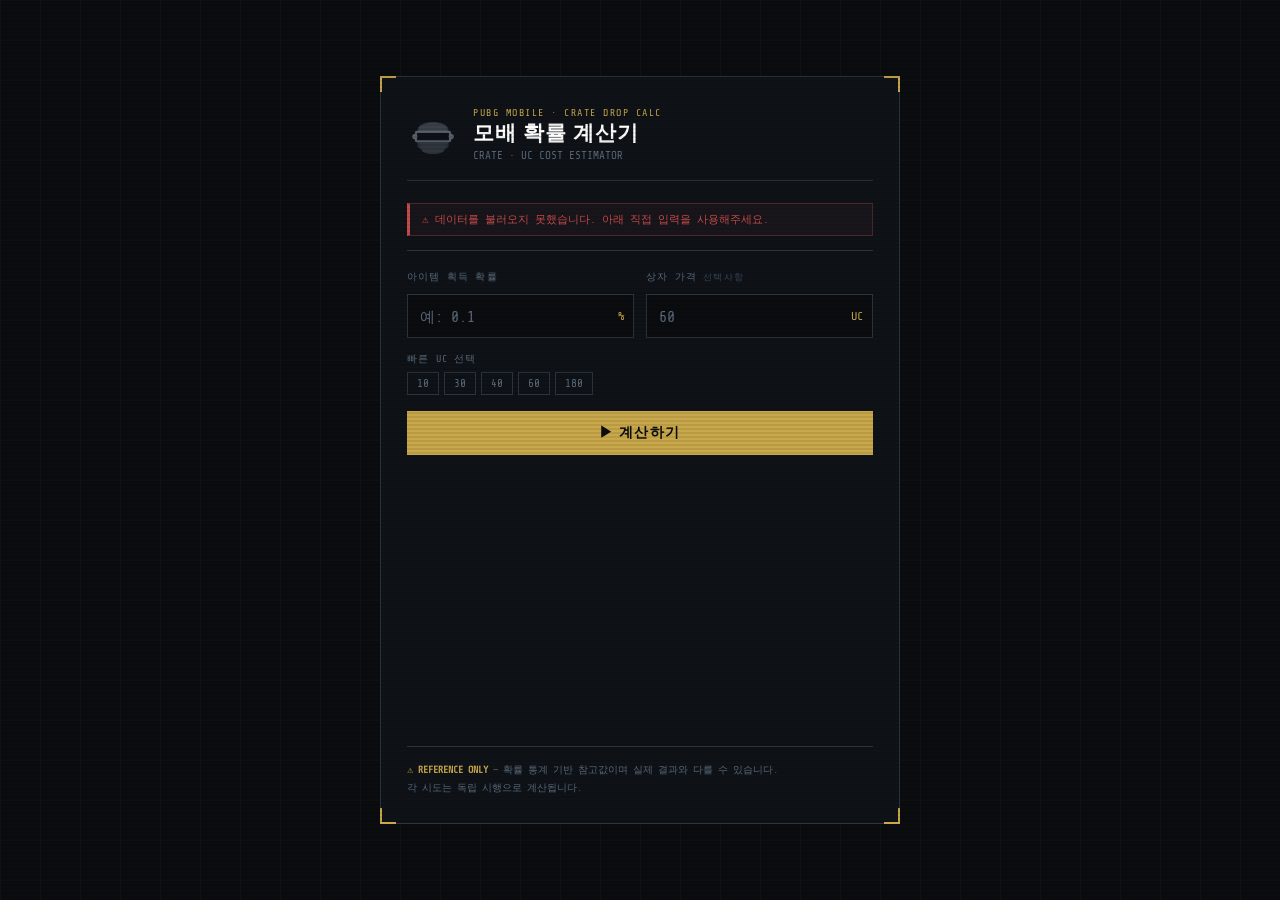
<file: index.html>
<!DOCTYPE html>
<html lang="ko">
<head>
  <meta charset="UTF-8">
  <meta name="viewport" content="width=device-width, initial-scale=1.0">
  <title>모배 확률 계산기</title>
  <!-- Open Graph -->
  <meta property="og:title" content="PUBG INFO - UC 최저가 계산기 & 정보">
  <meta property="og:description" content="iOS / Android UC 최저가 계산기, 확률 계산기, PUBG 최신 정보를 한곳에서 확인하세요!">
  <meta property="og:image" content="https://wsrv.nl/?url=pbs.twimg.com/media/HD0AyoGb0AAxXjQ.jpg:large&w=1200&h=630&fit=cover">
  <meta property="og:image:width" content="1200">
  <meta property="og:image:height" content="630">
  <meta property="og:url" content="https://pubgmk14.github.io/Main-web/">
  <meta property="og:type" content="website">
  <link href="https://fonts.googleapis.com/css2?family=Share+Tech+Mono&family=Rajdhani:wght@400;600;700&display=swap" rel="stylesheet">
  <style>
    :root {
      --bg:      #0a0c0f;
      --panel:   #0f1318;
      --border:  #2a3540;
      --accent:  #c8a84b;
      --accent2: #4b8fc8;
      --text:    #d4dde6;
      --dim:     #5a6a7a;
      --danger:  #c84b4b;
      --green:   #4bc87a;
      --red:     #e05c5c;
      --mono:    'Share Tech Mono', monospace;
      --sans:    'Rajdhani', sans-serif;
    }
    *, *::before, *::after { box-sizing: border-box; margin: 0; padding: 0; }

    body {
      background: var(--bg);
      color: var(--text);
      font-family: var(--sans);
      min-height: 100vh;
      display: flex;
      align-items: center;
      justify-content: center;
      padding: 28px 0;
    }
    body::before {
      content: '';
      position: fixed; inset: 0;
      background-image:
        linear-gradient(rgba(200,168,75,.04) 1px, transparent 1px),
        linear-gradient(90deg, rgba(200,168,75,.04) 1px, transparent 1px);
      background-size: 40px 40px;
      pointer-events: none;
    }
    body::after {
      content: '';
      position: fixed; inset: 0;
      background: repeating-linear-gradient(0deg, transparent, transparent 2px, rgba(0,0,0,.08) 2px, rgba(0,0,0,.08) 4px);
      pointer-events: none;
    }

    .panel {
      position: relative;
      width: min(520px, 96vw);
      background: var(--panel);
      border: 1px solid var(--border);
      padding: 30px 26px 26px;
      animation: fadeIn .5s ease;
    }
    .panel::before, .panel::after,
    .panel .cbl, .panel .cbr {
      content: '';
      position: absolute;
      width: 16px; height: 16px;
      border-color: var(--accent);
      border-style: solid;
    }
    .panel::before { top:-1px;    left:-1px;   border-width: 2px 0 0 2px; }
    .panel::after  { top:-1px;    right:-1px;  border-width: 2px 2px 0 0; }
    .panel .cbl    { bottom:-1px; left:-1px;   border-width: 0 0 2px 2px; }
    .panel .cbr    { bottom:-1px; right:-1px;  border-width: 0 2px 2px 0; }

    /* ── Header ── */
    .header {
      display: flex;
      align-items: center;
      gap: 14px;
      margin-bottom: 22px;
      padding-bottom: 18px;
      border-bottom: 1px solid var(--border);
    }
    .badge { font-family: var(--mono); font-size: 10px; letter-spacing: .15em; color: var(--accent); margin-bottom: 4px; }
    h1 { font-size: 21px; font-weight: 700; letter-spacing: .05em; color: #fff; line-height: 1.1; }
    .sub { font-family: var(--mono); font-size: 11px; color: var(--dim); margin-top: 3px; }

    /* ── Loading ── */
    .loading-bar {
      display: flex;
      align-items: center;
      gap: 10px;
      font-family: var(--mono);
      font-size: 11px;
      color: var(--accent);
      padding: 10px 0 14px;
    }
    .spinner {
      width: 14px; height: 14px;
      border: 2px solid var(--border);
      border-top-color: var(--accent);
      border-radius: 50%;
      animation: spin .7s linear infinite;
      flex-shrink: 0;
    }
    .load-err {
      font-family: var(--mono);
      font-size: 11px;
      color: var(--danger);
      padding: 8px 12px;
      border: 1px solid rgba(200,75,75,.3);
      border-left: 3px solid var(--danger);
      background: rgba(200,75,75,.05);
      margin-bottom: 14px;
      display: none;
    }
    .load-err.show { display: block; }

    /* ── Field label ── */
    .flabel {
      font-family: var(--mono);
      font-size: 10px;
      letter-spacing: .12em;
      color: var(--dim);
      text-transform: uppercase;
      margin-bottom: 7px;
    }

    /* ── Dropdowns ── */
    .select-wrap { position: relative; margin-bottom: 14px; }
    .select-wrap select {
      width: 100%;
      background: var(--bg);
      border: 1px solid var(--border);
      color: var(--text);
      font-family: var(--mono);
      font-size: 12px;
      padding: 11px 36px 11px 12px;
      outline: none;
      appearance: none;
      -webkit-appearance: none;
      cursor: pointer;
      transition: border-color .2s;
    }
    .select-wrap select:focus { border-color: var(--accent); }
    .select-wrap select:disabled { opacity: .35; cursor: not-allowed; }
    .select-arrow {
      position: absolute;
      right: 12px; top: 50%;
      transform: translateY(-50%);
      color: var(--accent);
      pointer-events: none;
      font-size: 10px;
    }
    .select-wrap select option { background: #141a22; }

    /* item option grade color dots */
    .grade-dot {
      display: inline-block;
      width: 7px; height: 7px;
      border-radius: 50%;
      margin-right: 4px;
    }

    /* ── Selected prob display ── */
    .prob-display {
      background: var(--bg);
      border: 1px solid var(--border);
      border-left: 3px solid var(--accent);
      padding: 10px 14px;
      margin-bottom: 14px;
      display: none;
      align-items: center;
      justify-content: space-between;
      gap: 8px;
    }
    .prob-display.show { display: flex; }
    .prob-left { flex: 1; min-width: 0; }
    .prob-label { font-family: var(--mono); font-size: 9px; color: var(--dim); letter-spacing: .1em; margin-bottom: 2px; }
    .prob-item  { font-family: var(--mono); font-size: 11px; color: var(--text); white-space: nowrap; overflow: hidden; text-overflow: ellipsis; }
    .prob-grade-badge {
      font-family: var(--mono);
      font-size: 10px;
      padding: 2px 7px;
      border-radius: 2px;
      flex-shrink: 0;
    }
    .prob-val-big { font-family: var(--mono); font-size: 22px; color: var(--accent); flex-shrink: 0; }

    /* ── Manual toggle ── */
    .manual-toggle {
      font-family: var(--mono);
      font-size: 10px;
      color: var(--dim);
      text-align: right;
      margin-bottom: 12px;
      cursor: pointer;
      text-decoration: underline;
      text-underline-offset: 2px;
      letter-spacing: .05em;
      user-select: none;
    }
    .manual-toggle:hover { color: var(--accent); }

    .manual-section { display: none; }
    .manual-section.show { display: block; }

    /* ── Text input ── */
    .input-wrap { position: relative; margin-bottom: 14px; }
    .input-wrap input {
      width: 100%;
      background: var(--bg);
      border: 1px solid var(--border);
      color: var(--text);
      font-family: var(--mono);
      font-size: 19px;
      padding: 10px 42px 10px 12px;
      outline: none;
      transition: border-color .2s;
      appearance: textfield;
      -moz-appearance: textfield;
    }
    .input-wrap input::-webkit-inner-spin-button,
    .input-wrap input::-webkit-outer-spin-button { -webkit-appearance: none; }
    .input-wrap input:focus { border-color: var(--accent); }
    .input-wrap input::placeholder { color: var(--dim); font-size: 15px; }
    .ulabel {
      position: absolute;
      right: 10px; top: 50%;
      transform: translateY(-50%);
      font-family: var(--mono);
      font-size: 12px;
      color: var(--accent);
      pointer-events: none;
    }

    /* ── Sep ── */
    .sep { border: none; border-top: 1px solid var(--border); margin: 4px 0 16px; }

    /* ── Chips ── */
    .chip-row { display: flex; flex-wrap: wrap; gap: 5px; margin-bottom: 16px; }
    .chip {
      font-family: var(--mono);
      font-size: 11px;
      padding: 4px 9px;
      border: 1px solid var(--border);
      background: transparent;
      color: var(--dim);
      cursor: pointer;
      transition: all .15s;
    }
    .chip:hover  { border-color: var(--accent); color: var(--accent); }
    .chip.active { border-color: var(--accent); background: rgba(200,168,75,.12); color: var(--accent); }

    /* ── Calc btn ── */
    .calc-btn {
      width: 100%;
      background: var(--accent);
      color: #0a0c0f;
      border: none;
      font-family: var(--sans);
      font-weight: 700;
      font-size: 14px;
      letter-spacing: .1em;
      text-transform: uppercase;
      padding: 13px;
      cursor: pointer;
      transition: background .15s, transform .1s;
      margin-bottom: 14px;
    }
    .calc-btn:hover  { background: #d9bc6e; }
    .calc-btn:active { transform: scale(.98); }
    .calc-btn:disabled { opacity: .35; cursor: not-allowed; transform: none; }

    /* ── Error ── */
    .error-msg { font-family: var(--mono); font-size: 11px; color: var(--danger); margin-bottom: 10px; display: none; }
    .error-msg.show { display: block; }

    /* ── Results ── */
    .results {
      opacity: 0;
      transform: translateY(6px);
      transition: opacity .3s, transform .3s;
    }
    .results.visible { opacity: 1; transform: none; }

    .res-header {
      display: grid;
      grid-template-columns: 70px 1fr 1fr;
      margin-bottom: 4px;
      padding: 0 2px;
    }
    .res-header span {
      font-family: var(--mono);
      font-size: 9px;
      letter-spacing: .12em;
      color: var(--dim);
      text-transform: uppercase;
    }
    .res-header span:nth-child(2),
    .res-header span:nth-child(3) { text-align: center; }

    .res-row {
      display: grid;
      grid-template-columns: 70px 1fr 1fr;
      border: 1px solid var(--border);
      border-left: 3px solid var(--accent2);
      background: var(--bg);
      margin-bottom: 6px;
      overflow: hidden;
    }
    .res-row.c-gold  { border-left-color: var(--accent); }
    .res-row.c-green { border-left-color: var(--green);  }
    .res-row.c-red   { border-left-color: var(--red);    }

    .res-label {
      padding: 10px 8px;
      border-right: 1px solid var(--border);
      display: flex;
      flex-direction: column;
      justify-content: center;
    }
    .res-label .pct  { font-family: var(--mono); font-size: 15px; color: #fff; font-weight: 700; line-height: 1; }
    .res-label .ptag { font-family: var(--mono); font-size: 9px; color: var(--dim); margin-top: 2px; }

    .res-cell {
      padding: 10px 10px;
      display: flex;
      flex-direction: column;
      justify-content: center;
      align-items: center;
      border-right: 1px solid var(--border);
    }
    .res-cell:last-child { border-right: none; }

    .cell-val {
      font-family: var(--mono);
      font-size: 17px;
      color: #fff;
      white-space: nowrap;
      overflow: hidden;
      text-overflow: ellipsis;
      max-width: 100%;
    }
    .cell-val .unit  { font-size: 11px; color: var(--dim); margin-left: 2px; }
    .cell-val .ucsym { font-size: 11px; color: var(--accent); margin-right: 2px; }
    .cell-sub { font-family: var(--mono); font-size: 9px; color: var(--dim); margin-top: 2px; }

    /* ── 100% note ── */
    .inf-note {
      font-family: var(--mono);
      font-size: 10px;
      color: var(--dim);
      background: rgba(224,92,92,.05);
      border: 1px solid rgba(224,92,92,.18);
      border-left: 3px solid var(--red);
      padding: 8px 12px;
      line-height: 1.8;
      margin-bottom: 6px;
      display: none;
    }
    .inf-note.show { display: block; }
    .inf-note b { color: #e8a0a0; }

    /* ── Freshness ── */
    .freshness {
      font-family: var(--mono);
      font-size: 9px;
      color: var(--dim);
      margin-bottom: 14px;
      display: none;
    }
    .freshness.show { display: flex; align-items: center; gap: 6px; }
    .freshness .dot { color: var(--green); }
    .freshness .cnt { color: var(--accent); }

    /* ── Notice ── */
    .notice {
      font-family: var(--mono);
      font-size: 10px;
      color: var(--dim);
      margin-top: 18px;
      padding-top: 14px;
      border-top: 1px solid var(--border);
      line-height: 1.8;
    }
    .notice b { color: var(--accent); }

    @media (max-width: 380px) {
      .res-row    { grid-template-columns: 58px 1fr 1fr; }
      .res-header { grid-template-columns: 58px 1fr 1fr; }
      .res-cell   { padding: 8px 6px; }
      .res-label  { padding: 8px 5px; }
      .res-label .pct { font-size: 13px; }
      .cell-val   { font-size: 14px; }
    }

    @keyframes fadeIn { from { opacity:0; transform:translateY(12px); } to { opacity:1; transform:none; } }
    @keyframes spin   { to { transform: rotate(360deg); } }
    @keyframes rowpulse {
      0%   { box-shadow: 0 0 0 0 rgba(200,168,75,.3); }
      70%  { box-shadow: 0 0 0 6px rgba(200,168,75,0); }
      100% { box-shadow: 0 0 0 0 rgba(200,168,75,0); }
    }
    .grade-chip {
      font-family: var(--mono);
      font-size: 11px;
      padding: 5px 10px;
      border: 1px solid var(--border);
      cursor: pointer;
      transition: all .15s;
      display: flex;
      align-items: center;
      gap: 5px;
    }
    .grade-chip:hover { filter: brightness(1.2); }
    .grade-chip.active { outline: 2px solid var(--accent); outline-offset: 1px; }
    .grade-chip .gname { font-weight: 700; }
    .grade-chip .gpct  { opacity: .8; }

    .res-row.pulse { animation: rowpulse .4s ease; }
  </style>
</head>
<body>
<div class="panel">
  <div class="cbl"></div><div class="cbr"></div>

  <!-- Header -->
       <div class="header">
    <svg xmlns="http://www.w3.org/2000/svg" viewBox="0 0 100 100" width="52" height="52" style="flex-shrink:0;">
      <path d="M 20 40 C 20 20, 80 20, 80 40 L 80 70 C 80 85, 20 85, 20 70 Z" fill="#2a2e33"/>
      <path d="M 22 40 C 22 22, 78 22, 78 40 L 78 50 C 78 50, 50 60, 22 50 Z" fill="#3b424a"/>
      <rect x="15" y="42" width="70" height="22" rx="4" fill="#586069"/>
      <rect x="19" y="46" width="62" height="14" rx="2" fill="#0d1117"/>
      <path d="M 22 64 L 78 64 L 70 82 C 60 88, 40 88, 30 82 Z" fill="#30363d"/>
      <circle cx="85" cy="53" r="5" fill="#586069"/>
      <circle cx="15" cy="53" r="5" fill="#586069"/>
    </svg>
    <div>
      
      <div class="badge">PUBG MOBILE · CRATE DROP CALC</div>
      <h1>모배 확률 계산기</h1>
      <div class="sub">CRATE · UC COST ESTIMATOR</div>
    </div>
  </div>

  <!-- Loading -->
  <div class="loading-bar" id="loading">
    <div class="spinner"></div>
    <span>확률 데이터 불러오는 중...</span>
  </div>
  <div class="load-err" id="load-err">
    ⚠ 데이터를 불러오지 못했습니다. 아래 직접 입력을 사용해주세요.
  </div>

  <!-- Dropdown section -->
  <div id="dropdown-section" style="display:none">

    <div class="freshness" id="freshness">
      <span class="dot">●</span>
      <span>PUBGM 확률표 연동 —</span>
      <span class="cnt" id="crate-count"></span>
      <span>개 상자 로드됨</span>
    </div>

    <div class="flabel">상자 선택</div>
    <div class="select-wrap">
      <select id="crate-select" onchange="onCrateChange()">
        <option value="">— 상자를 선택하세요 —</option>
      </select>
      <span class="select-arrow">▼</span>
    </div>

    <div class="flabel">아이템 선택</div>
    <div class="select-wrap">
      <select id="item-select" onchange="onItemChange()" disabled>
        <option value="">— 상자를 먼저 선택하세요 —</option>
      </select>
      <span class="select-arrow">▼</span>
    </div>

    <!-- 선택 확률 표시 -->
    <div class="prob-display" id="prob-display">
      <div class="prob-left">
        <div class="prob-label">ITEM DROP RATE</div>
        <div class="prob-item" id="prob-item-name"></div>
      </div>
      <div class="prob-grade-badge" id="prob-grade-badge"></div>
      <div class="prob-val-big" id="prob-val-display">—%</div>
    </div>

    <!-- 등급별 합산 확률 칩 -->
    <div id="grade-summary" style="display:none;margin-bottom:12px">
      <div class="flabel" style="margin-bottom:6px">등급별 합산 확률 — 클릭하면 해당 확률로 계산</div>
      <div id="grade-chips" style="display:flex;flex-wrap:wrap;gap:5px"></div>
    </div>

    <div class="manual-toggle" onclick="toggleManual()">✏ 직접 입력하기</div>
  </div>

  <!-- Manual input -->
  <div class="manual-section" id="manual-section">
    <div class="manual-toggle" id="back-btn" onclick="toggleManual()" style="display:none">◂ 상자 선택으로 돌아가기</div>
  </div>

  <div class="sep"></div>

  <!-- 확률 + UC 나란히 -->
  <div style="display:grid; grid-template-columns:1fr 1fr; gap:12px; margin-bottom:14px;">
    <div>
      <div class="flabel" style="display:flex;align-items:center;height:20px;margin-bottom:7px">
        <span>아이템 획득 확률</span>
      </div>
      <div class="input-wrap" style="margin-bottom:0">
        <input type="number" id="probability" placeholder="예: 0.1" min="0.0001" max="100" step="any"
               onkeydown="if(event.key==='Enter') calculate()">
        <span class="ulabel">%</span>
      </div>
    </div>
    <div>
      <div class="flabel" style="display:flex;align-items:center;height:20px;margin-bottom:7px">
        <span>상자 가격 <span style="color:#3a4a5a;font-size:9px">선택사항</span></span>
      </div>
      <div class="input-wrap" style="margin-bottom:0">
        <input type="number" id="uc-price" placeholder="60" min="1" step="1"
               onkeydown="if(event.key==='Enter') calculate()"
               oninput="syncChips()">
        <span class="ulabel">UC</span>
      </div>
    </div>
  </div>
  <div class="flabel" style="margin-bottom:6px">빠른 UC 선택</div>
  <div class="chip-row" id="chip-row"></div>

  <button type="button" class="calc-btn" id="calc-btn" onclick="calculate()" disabled>▶ 계산하기</button>
  <div class="error-msg" id="error">⚠ 올바른 확률을 입력하세요 (0 초과 ~ 100 이하)</div>

  <!-- Results -->
  <div class="results" id="results">
    <div class="res-header">
      <span>구간</span>
      <span>📦 시도 횟수</span>
      <span>💸 UC 소비</span>
    </div>
    <div class="res-row c-gold" id="row-avg">
      <div class="res-label"><div class="pct">평균</div><div class="ptag">EXPECTED</div></div>
      <div class="res-cell"><div class="cell-val" id="val-avg">—<span class="unit">회</span></div><div class="cell-sub">기댓값</div></div>
      <div class="res-cell" id="uc-avg"><div class="cell-val" style="color:var(--dim);font-size:13px">—</div><div class="cell-sub">가격 미입력</div></div>
    </div>
    <div class="res-row" id="row-50">
      <div class="res-label"><div class="pct">50%</div><div class="ptag">MEDIAN</div></div>
      <div class="res-cell"><div class="cell-val" id="val-50">—<span class="unit">회</span></div><div class="cell-sub">2번 중 1번</div></div>
      <div class="res-cell" id="uc-50"><div class="cell-val" style="color:var(--dim);font-size:13px">—</div><div class="cell-sub">가격 미입력</div></div>
    </div>
    <div class="res-row c-green" id="row-90">
      <div class="res-label"><div class="pct">90%</div><div class="ptag">HIGH</div></div>
      <div class="res-cell"><div class="cell-val" id="val-90">—<span class="unit">회</span></div><div class="cell-sub">10번 중 9번</div></div>
      <div class="res-cell" id="uc-90"><div class="cell-val" style="color:var(--dim);font-size:13px">—</div><div class="cell-sub">가격 미입력</div></div>
    </div>
    <div class="res-row c-red" id="row-99">
      <div class="res-label"><div class="pct">99%</div><div class="ptag">≈100%</div></div>
      <div class="res-cell"><div class="cell-val" id="val-99">—<span class="unit">회</span></div><div class="cell-sub">100번 중 99번</div></div>
      <div class="res-cell" id="uc-99"><div class="cell-val" style="color:var(--dim);font-size:13px">—</div><div class="cell-sub">가격 미입력</div></div>
    </div>
    <div class="inf-note" id="inf-note">
      <b>💡 100%는 왜 없나요?</b><br>
      확률 게임에서 "반드시 나온다"는 보장은 없어요.<br>
      99% 행은 <b>저 횟수만큼 열면 100번 중 99번은 이미 나왔을 기준</b>이에요.<br>
      현실적인 목표치로 참고하세요!
    </div>
  </div>

  <div class="notice">
    <b>⚠ REFERENCE ONLY</b> — 확률 통계 기반 참고값이며 실제 결과와 다를 수 있습니다.<br>
    각 시도는 독립 시행으로 계산됩니다.
  </div>
</div>

<script>
  const SHEET_ID = '1K2Q4loa65fnmIWM70UW4BA_bs894VUIBClE6gqUHOMU';
  // gviz CSV는 인증 없이 공개 시트 전체를 가져옴
  const CSV_URL  = `https://docs.google.com/spreadsheets/d/${SHEET_ID}/gviz/tq?tqx=out:csv&sheet=확률표`;
  const PRESETS = [10, 30, 40, 60, 180];

  // 등급별 색상 매핑
  const GRADE_COLORS = {
    '레드':   { bg: 'rgba(220,60,60,.15)',  text: '#e07070', border: 'rgba(220,60,60,.4)'  },
    '핑크':   { bg: 'rgba(220,100,180,.15)',text: '#e090d0', border: 'rgba(220,100,180,.4)'},
    '퍼플':   { bg: 'rgba(150,80,220,.15)', text: '#b090e0', border: 'rgba(150,80,220,.4)' },
    '블루':   { bg: 'rgba(60,120,220,.15)', text: '#70a0e0', border: 'rgba(60,120,220,.4)' },
    '그린':   { bg: 'rgba(60,180,100,.15)', text: '#70c080', border: 'rgba(60,180,100,.4)' },
  };

  let sheetData    = {};
  let isManual     = false;
  let selectedProb = null;
  function renderChips() {
    const row = document.getElementById('chip-row');
    row.innerHTML = '';
    for (const val of PRESETS) {
      const btn = document.createElement('button');
      btn.type = 'button';
      btn.className = 'chip';
      btn.textContent = val;
      btn.onclick = () => setUC(val);
      row.appendChild(btn);
    }
  }
  let dataLoaded   = false;

  /* ══ CSV 로드 ══ */
  async function loadSheet() {
    try {
      const res = await fetch(CSV_URL);
      if (!res.ok) throw new Error('fetch failed');
      const text = await res.text();
      parseSheet(text);
      document.getElementById('loading').style.display = 'none';
      document.getElementById('dropdown-section').style.display = 'block';
      document.getElementById('freshness').classList.add('show');
      document.getElementById('crate-count').textContent = Object.keys(sheetData).length;
      dataLoaded = true;
    } catch (e) {
      document.getElementById('loading').style.display = 'none';
      document.getElementById('load-err').classList.add('show');
      showManual(true);
    }
  }

  /* ══ CSV 파싱 ══
     로직: A열에서 '아이템 명(KR)' 찾기 → 위 행 = 상자명
     확률 컬럼은 헤더에서 '확률' 첫 번째 컬럼 사용
     확률 데이터 없는 상자는 드롭다운 제외
  ══ */
  function parseSheet(text) {
    const rows = csvToRows(text);
    sheetData  = {};
    const crateOrder = [];

    // 아이템 명(KR) 헤더 행 인덱스 전부 수집
    const sections = [];
    for (let i = 0; i < rows.length; i++) {
      const c0 = (rows[i][0] || '').toString().trim();
      if (c0 === '아이템 명(KR)' || c0 === '아이템명(KR)' || c0.includes('아이템 명(KR)')) {
        // 상자명: 바로 위 행 (비어있으면 더 위로)
        let nameRow = i - 1;
        while (nameRow >= 0 && !(rows[nameRow][0] || '').toString().trim()) nameRow--;
        const rawName = nameRow >= 0 ? (rows[nameRow][0] || '').toString() : '';
        // 정제: 특수문자, 끝 시간 제거
        const crateName = rawName
          .replace(/[■▣□◆◇●◎▷\[\]]/g, '')
          .replace(/\s*\d{1,2}:\d{2}~?\s*$/, '')
          .replace(/~\s*$/, '')
          .replace(/\s+/g, ' ')
          .trim();
        if (crateName) sections.push({ crateName, headerRow: i, nameRow });
      }
    }

    // 각 섹션 데이터 파싱
    for (let s = 0; s < sections.length; s++) {
      const { crateName, headerRow, nameRow } = sections[s];
      const endRow = s + 1 < sections.length ? sections[s + 1].headerRow - 2 : rows.length;

      // 헤더 컬럼에서 등급/확률 인덱스 찾기
      const hdr = rows[headerRow].map(c => (c || '').toString().trim());
      const gradeIdx = hdr.findIndex(h => h.includes('등급'));
      const probIdx  = hdr.findIndex(h => h === '확률' || h.startsWith('확률'));

      const items = [];
      for (let r = headerRow + 1; r < endRow; r++) {
        const row = rows[r];
        const c0  = (row[0] || '').toString().trim();
        if (!c0) continue;
        if (c0 === '총합' || c0.startsWith('*') || /^\d+\./.test(c0)) continue;

        const itemKR = c0;
        const grade  = gradeIdx !== -1 ? (row[gradeIdx] || '').toString().trim() : '';

        // 확률 파싱: probIdx 우선, 없으면 전체 스캔
        let probNum = probIdx !== -1
          ? parseFloat((row[probIdx] || '').toString().replace('%', ''))
          : NaN;

        if (isNaN(probNum) || probNum <= 0) {
          for (let ci = 2; ci < row.length; ci++) {
            const n = parseFloat((row[ci] || '').toString().replace('%', ''));
            if (!isNaN(n) && n > 0 && n < 100) { probNum = n; break; }
          }
        }

        if (isNaN(probNum) || probNum <= 0 || probNum >= 100) continue;
        items.push({ item: itemKR, grade, prob: probNum });
      }

      if (items.length === 0) continue; // 확률 데이터 없으면 제외

      // 같은 이름 상자면 B열 날짜 붙이기
      let key = crateName;
      if (sheetData[key]) {
        const bCell = (rows[nameRow] ? (rows[nameRow][1] || rows[nameRow][2] || '') : '').toString();
        const dateM = bCell.match(/\d{4}-\d{2}-\d{2}/) || bCell.match(/\d{2,4}[.\-]\d{1,2}[.\-]\d{1,2}/);
        key = dateM ? `${crateName} (${dateM[0]})` : `${crateName} (${crateOrder.filter(k => k === crateName || k.startsWith(crateName + ' (')).length + 1})`;
      }
      sheetData[key] = items;
      crateOrder.push(key);
    }

    populateCrates(crateOrder.reverse());
  }

  /* ══ CSV → 2D 배열 (따옴표 처리 포함) ══ */
  function csvToRows(text) {
    const rows = [];
    const lines = text.split('\n');
    for (const line of lines) {
      const cols = [];
      let cur = '', inQ = false;
      for (let i = 0; i < line.length; i++) {
        const ch = line[i];
        if (ch === '"') { inQ = !inQ; continue; }
        if (ch === ',' && !inQ) { cols.push(cur.trim()); cur = ''; continue; }
        cur += ch;
      }
      cols.push(cur.trim());
      rows.push(cols);
    }
    return rows;
  }

  /* ══ 드롭다운 구성 ══ */
  function populateCrates(orderedKeys) {
    const sel = document.getElementById('crate-select');
    sel.innerHTML = '<option value="">— 상자를 선택하세요 —</option>';
    for (const crate of orderedKeys) {
      if (!sheetData[crate] || sheetData[crate].length === 0) continue;
      const opt = document.createElement('option');
      opt.value = crate;
      opt.textContent = crate;
      sel.appendChild(opt);
    }
  }

  function onCrateChange() {
    const crate   = document.getElementById('crate-select').value;
    const itemSel = document.getElementById('item-select');
    itemSel.innerHTML = '<option value="">— 아이템을 선택하세요 —</option>';
    selectedProb = null;
    hideProbDisplay();
    document.getElementById('calc-btn').disabled = true;

    if (!crate) { itemSel.disabled = true; return; }

    const items = sheetData[crate] || [];
    // 등급 순 정렬: 레드 > 핑크 > 퍼플 > 블루 > 그린 > 기타
    const gradeOrder = ['레드', '핑크', '퍼플', '블루', '그린'];
    const sorted = [...items].sort((a, b) => {
      const ai = gradeOrder.indexOf(a.grade);
      const bi = gradeOrder.indexOf(b.grade);
      if (ai === bi) return a.prob - b.prob; // 같은 등급이면 확률 낮은 순
      return (ai === -1 ? 99 : ai) - (bi === -1 ? 99 : bi);
    });

    for (const { item, grade, prob } of sorted) {
      const opt = document.createElement('option');
      opt.value = JSON.stringify({ prob, grade, item });
      const gradeTag = grade ? `[${grade}] ` : '';
      opt.textContent = `${gradeTag}${item}  (${prob}%)`;
      itemSel.appendChild(opt);
    }
    itemSel.disabled = false;

    // 등급별 합산 확률 칩 렌더링
    const gradeSum = {};
    for (const { grade, prob } of items) {
      if (!grade) continue;
      gradeSum[grade] = (gradeSum[grade] || 0) + prob;
    }
    const gradeSummaryEl = document.getElementById('grade-summary');
    const gradeChipsEl   = document.getElementById('grade-chips');
    gradeChipsEl.innerHTML = '';

    const gradeStyle = {
      '레드':  { bg:'rgba(220,60,60,.15)',   text:'#e07070', border:'rgba(220,60,60,.5)'   },
      '핑크':  { bg:'rgba(220,100,180,.15)', text:'#e090d0', border:'rgba(220,100,180,.5)' },
      '퍼플':  { bg:'rgba(150,80,220,.15)',  text:'#b090e0', border:'rgba(150,80,220,.5)'  },
      '블루':  { bg:'rgba(60,120,220,.15)',  text:'#70a0e0', border:'rgba(60,120,220,.5)'  },
      '그린':  { bg:'rgba(60,180,100,.15)',  text:'#70c080', border:'rgba(60,180,100,.5)'  },
    };
    const sortedGrades = Object.keys(gradeSum).sort((a,b) =>
      (gradeOrder.indexOf(a) === -1 ? 99 : gradeOrder.indexOf(a)) -
      (gradeOrder.indexOf(b) === -1 ? 99 : gradeOrder.indexOf(b))
    );

    for (const grade of sortedGrades) {
      const total = Math.round(gradeSum[grade] * 10000) / 10000;
      const gs = gradeStyle[grade] || { bg:'rgba(100,100,100,.15)', text:'#aaa', border:'rgba(100,100,100,.4)' };
      const chip = document.createElement('button');
      chip.type = 'button';
      chip.className = 'grade-chip';
      chip.style.cssText = `background:${gs.bg};color:${gs.text};border-color:${gs.border}`;
      chip.innerHTML = `<span class="gname">${grade}</span><span class="gpct">${total}%</span>`;
      chip.onclick = () => {
        document.querySelectorAll('.grade-chip').forEach(c => c.classList.remove('active'));
        chip.classList.add('active');
        // 아이템 선택 해제
        document.getElementById('item-select').value = '';
        hideProbDisplay();
        selectedProb = total;
        document.getElementById('calc-btn').disabled = false;
        calculate();
      };
      gradeChipsEl.appendChild(chip);
    }

    gradeSummaryEl.style.display = sortedGrades.length ? '' : 'none';
  }

  function onItemChange() {
    const sel = document.getElementById('item-select');
    if (!sel.value) {
      hideProbDisplay();
      selectedProb = null;
      document.getElementById('calc-btn').disabled = true;
      return;
    }
    const { prob, grade, item } = JSON.parse(sel.value);
    selectedProb = prob;
    document.querySelectorAll('.grade-chip').forEach(c => c.classList.remove('active'));

    // 확률 표시
    document.getElementById('prob-val-display').textContent = `${prob}%`;
    document.getElementById('prob-item-name').textContent   = item;

    // 등급 뱃지 색상
    const badge = document.getElementById('prob-grade-badge');
    const gc = GRADE_COLORS[grade];
    if (gc) {
      badge.textContent = grade;
      badge.style.cssText = `background:${gc.bg};color:${gc.text};border:1px solid ${gc.border}`;
    } else {
      badge.textContent = grade || '';
      badge.style.cssText = '';
    }

    document.getElementById('prob-display').classList.add('show');
    document.getElementById('calc-btn').disabled = false;
  }

  function hideProbDisplay() {
    document.getElementById('prob-display').classList.remove('show');
  }

  /* ══ 직접 입력 토글 ══ */
  function toggleManual() {
    isManual = !isManual;
    showManual(isManual);
  }
  function showManual(on) {
    isManual = on;
    document.getElementById('manual-section').classList.toggle('show', on);
    const backBtn = document.getElementById('back-btn');
    if (on) {
      document.getElementById('calc-btn').disabled = false;
      if (dataLoaded) backBtn.style.display = 'block';
    } else {
      backBtn.style.display = 'none';
      document.getElementById('calc-btn').disabled = (selectedProb === null);
    }
  }

  /* ══ UC ══ */
  function setUC(val) {
    document.getElementById('uc-price').value = val;
    syncChips();
    if (document.getElementById('results').classList.contains('visible')) calculate();
  }
  function syncChips() {
    const v = parseInt(document.getElementById('uc-price').value);
    document.querySelectorAll('#chip-row .chip').forEach(c => {
      c.classList.toggle('active', parseInt(c.textContent) === v);
    });
  }

  /* ══ 계산 ══ */
  function calculate() {
    const error   = document.getElementById('error');
    const results = document.getElementById('results');

    const rawP = isManual
      ? parseFloat(document.getElementById('probability').value)
      : selectedProb;

    const p = rawP / 100;
    if (!rawP || isNaN(p) || p <= 0 || p > 1) {
      error.classList.add('show');
      results.classList.remove('visible');
      return;
    }
    error.classList.remove('show');

    const ucPrice = parseFloat(document.getElementById('uc-price').value);
    const hasUC   = ucPrice > 0 && !isNaN(ucPrice);

    if (p >= 1) {
      ['avg','50','90','99'].forEach(k => setRow(k, 1, ucPrice, hasUC));
    } else {
      setRow('avg', Math.ceil(1 / p),                               ucPrice, hasUC);
      setRow('50',  Math.ceil(Math.log(0.5)  / Math.log(1 - p)),   ucPrice, hasUC);
      setRow('90',  Math.ceil(Math.log(0.10) / Math.log(1 - p)),   ucPrice, hasUC);
      setRow('99',  Math.ceil(Math.log(0.01) / Math.log(1 - p)),   ucPrice, hasUC);
    }

    document.getElementById('inf-note').classList.add('show');
    results.classList.add('visible');
  }

  function setRow(key, count, ucPrice, hasUC) {
    document.getElementById(`val-${key}`).innerHTML =
      `${count.toLocaleString()}<span class="unit">회</span>`;

    const ucCell = document.getElementById(`uc-${key}`);
    if (hasUC) {
      const total = Math.round(count * ucPrice);
      ucCell.innerHTML = `
        <div class="cell-val"><span class="ucsym">UC </span>${total.toLocaleString()}</div>
        <div class="cell-sub">${ucPrice.toLocaleString()}UC × ${count.toLocaleString()}회</div>`;
    } else {
      ucCell.innerHTML = `
        <div class="cell-val" style="color:var(--dim);font-size:13px">—</div>
        <div class="cell-sub">가격 미입력</div>`;
    }

    const row = document.getElementById(`row-${key}`);
    row.classList.remove('pulse');
    void row.offsetWidth;
    row.classList.add('pulse');
  }

  // 시작
  renderChips();
  loadSheet();
</script>
</body>
</html>
</file>
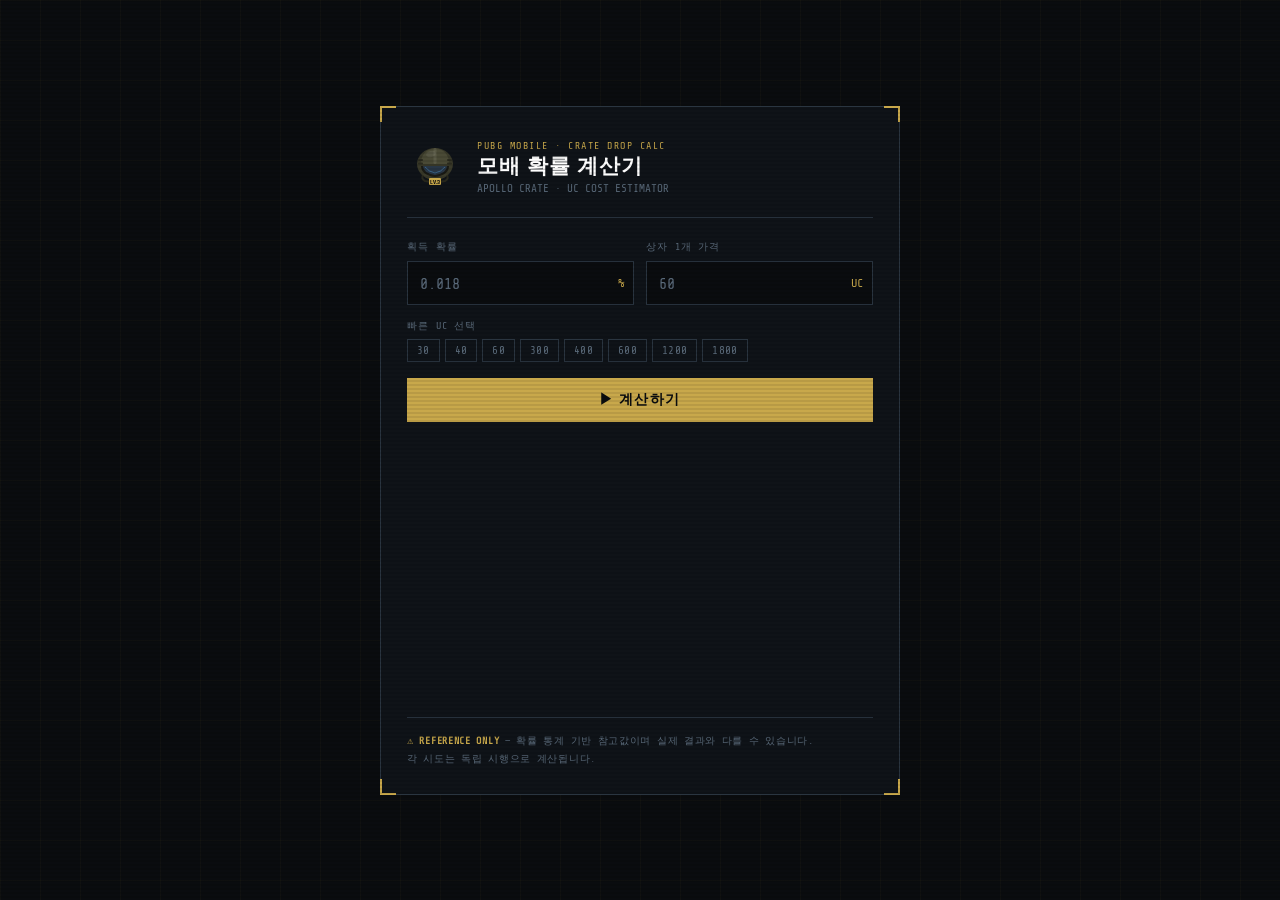
<file: index 3.html>
<!DOCTYPE html>
<html lang="ko">
<head>
  <meta charset="UTF-8">
  <meta name="viewport" content="width=device-width, initial-scale=1.0">
  <title>모배 확률 계산기</title>
  <link href="https://fonts.googleapis.com/css2?family=Share+Tech+Mono&family=Rajdhani:wght@400;600;700&display=swap" rel="stylesheet">
  <style>
    :root {
      --bg:      #0a0c0f;
      --panel:   #0f1318;
      --border:  #2a3540;
      --accent:  #c8a84b;
      --accent2: #4b8fc8;
      --text:    #d4dde6;
      --dim:     #5a6a7a;
      --danger:  #c84b4b;
      --green:   #4bc87a;
      --red:     #e05c5c;
      --mono:    'Share Tech Mono', monospace;
      --sans:    'Rajdhani', sans-serif;
    }
    *, *::before, *::after { box-sizing: border-box; margin: 0; padding: 0; }

    body {
      background: var(--bg);
      color: var(--text);
      font-family: var(--sans);
      min-height: 100vh;
      display: flex;
      align-items: center;
      justify-content: center;
      padding: 28px 0;
    }
    body::before {
      content: '';
      position: fixed; inset: 0;
      background-image:
        linear-gradient(rgba(200,168,75,.04) 1px, transparent 1px),
        linear-gradient(90deg, rgba(200,168,75,.04) 1px, transparent 1px);
      background-size: 40px 40px;
      pointer-events: none;
    }
    body::after {
      content: '';
      position: fixed; inset: 0;
      background: repeating-linear-gradient(0deg, transparent, transparent 2px, rgba(0,0,0,.08) 2px, rgba(0,0,0,.08) 4px);
      pointer-events: none;
    }

    /* ── Panel ── */
    .panel {
      position: relative;
      width: min(520px, 96vw);
      background: var(--panel);
      border: 1px solid var(--border);
      padding: 30px 26px 26px;
      animation: fadeIn .5s ease;
    }
    .panel::before, .panel::after,
    .panel .cbr, .panel .cbl {
      content: '';
      position: absolute;
      width: 16px; height: 16px;
      border-color: var(--accent);
      border-style: solid;
    }
    .panel::before { top:-1px;    left:-1px;   border-width: 2px 0 0 2px; }
    .panel::after  { top:-1px;    right:-1px;  border-width: 2px 2px 0 0; }
    .panel .cbl    { bottom:-1px; left:-1px;   border-width: 0 0 2px 2px; }
    .panel .cbr    { bottom:-1px; right:-1px;  border-width: 0 2px 2px 0; }

    /* ── Header ── */
    .header {
      display: flex;
      align-items: center;
      gap: 14px;
      margin-bottom: 22px;
      padding-bottom: 18px;
      border-bottom: 1px solid var(--border);
    }
    .helmet-wrap { flex-shrink: 0; }
    .badge { font-family: var(--mono); font-size: 10px; letter-spacing: .15em; color: var(--accent); margin-bottom: 4px; }
    h1 { font-size: 21px; font-weight: 700; letter-spacing: .05em; color: #fff; line-height: 1.1; }
    .sub { font-family: var(--mono); font-size: 11px; color: var(--dim); margin-top: 3px; }

    /* ── Field label ── */
    .flabel {
      font-family: var(--mono);
      font-size: 10px;
      letter-spacing: .12em;
      color: var(--dim);
      text-transform: uppercase;
      margin-bottom: 7px;
    }

    /* ── Two-col input ── */
    .input-grid {
      display: grid;
      grid-template-columns: 1fr 1fr;
      gap: 12px;
      margin-bottom: 14px;
    }
    .input-col {}
    .input-wrap { position: relative; }
    .input-wrap input {
      width: 100%;
      background: var(--bg);
      border: 1px solid var(--border);
      color: var(--text);
      font-family: var(--mono);
      font-size: 19px;
      padding: 10px 42px 10px 12px;
      outline: none;
      transition: border-color .2s;
      appearance: textfield;
      -moz-appearance: textfield;
    }
    .input-wrap input::-webkit-inner-spin-button,
    .input-wrap input::-webkit-outer-spin-button { -webkit-appearance: none; }
    .input-wrap input:focus { border-color: var(--accent); }
    .input-wrap input::placeholder { color: var(--dim); font-size: 15px; }
    .ulabel {
      position: absolute;
      right: 10px; top: 50%;
      transform: translateY(-50%);
      font-family: var(--mono);
      font-size: 12px;
      color: var(--accent);
      pointer-events: none;
    }

    /* ── Chips ── */
    .chip-row { display: flex; flex-wrap: wrap; gap: 5px; margin-bottom: 16px; }
    .chip {
      font-family: var(--mono);
      font-size: 11px;
      padding: 4px 9px;
      border: 1px solid var(--border);
      background: transparent;
      color: var(--dim);
      cursor: pointer;
      transition: all .15s;
      letter-spacing: .03em;
    }
    .chip:hover  { border-color: var(--accent); color: var(--accent); }
    .chip.active { border-color: var(--accent); background: rgba(200,168,75,.12); color: var(--accent); }

    /* ── Calc btn ── */
    .calc-btn {
      width: 100%;
      background: var(--accent);
      color: #0a0c0f;
      border: none;
      font-family: var(--sans);
      font-weight: 700;
      font-size: 14px;
      letter-spacing: .1em;
      text-transform: uppercase;
      padding: 13px;
      cursor: pointer;
      transition: background .15s, transform .1s;
      margin-bottom: 14px;
    }
    .calc-btn:hover  { background: #d9bc6e; }
    .calc-btn:active { transform: scale(.98); }

    /* ── Error ── */
    .error-msg { font-family: var(--mono); font-size: 11px; color: var(--danger); margin-bottom: 10px; display: none; }
    .error-msg.show { display: block; }

    /* ── Results table ── */
    .results {
      opacity: 0;
      transform: translateY(6px);
      transition: opacity .3s, transform .3s;
    }
    .results.visible { opacity: 1; transform: none; }

    /* column headers */
    .res-header {
      display: grid;
      grid-template-columns: 80px 1fr 1fr;
      gap: 0;
      margin-bottom: 4px;
      padding: 0 2px;
    }
    .res-header span {
      font-family: var(--mono);
      font-size: 9px;
      letter-spacing: .12em;
      color: var(--dim);
      text-transform: uppercase;
    }
    .res-header span:nth-child(2),
    .res-header span:nth-child(3) { text-align: center; }

    /* row */
    .res-row {
      display: grid;
      grid-template-columns: 80px 1fr 1fr;
      gap: 0;
      border: 1px solid var(--border);
      border-left: 3px solid var(--accent2);
      background: var(--bg);
      margin-bottom: 6px;
      overflow: hidden;
    }
    .res-row.c-gold   { border-left-color: var(--accent); }
    .res-row.c-green  { border-left-color: var(--green); }
    .res-row.c-red    { border-left-color: var(--red); }

    .res-label {
      padding: 10px 10px;
      border-right: 1px solid var(--border);
      display: flex;
      flex-direction: column;
      justify-content: center;
    }
    .res-label .pct {
      font-family: var(--mono);
      font-size: 15px;
      color: #fff;
      font-weight: 700;
      line-height: 1;
    }
    .res-label .ptag {
      font-family: var(--mono);
      font-size: 9px;
      color: var(--dim);
      margin-top: 2px;
      letter-spacing: .05em;
    }

    .res-cell {
      padding: 10px 12px;
      display: flex;
      flex-direction: column;
      justify-content: center;
      align-items: center;
      border-right: 1px solid var(--border);
    }
    .res-cell:last-child { border-right: none; }

    .cell-val {
      font-family: var(--mono);
      font-size: 18px;
      color: #fff;
      white-space: nowrap;
    }
    .cell-val .unit { font-size: 11px; color: var(--dim); margin-left: 3px; }
    .cell-val .ucsym { font-size: 11px; color: var(--accent); margin-right: 2px; }
    .cell-sub {
      font-family: var(--mono);
      font-size: 9px;
      color: var(--dim);
      margin-top: 2px;
      letter-spacing: .05em;
    }

    /* UC "no price" overlay */
    .no-uc {
      font-family: var(--mono);
      font-size: 11px;
      color: var(--dim);
      text-align: center;
      font-style: italic;
      padding: 4px 0 10px;
      display: none;
    }
    .no-uc.show { display: block; }

    /* 100% special note */
    .inf-note {
      font-family: var(--mono);
      font-size: 10px;
      color: var(--dim);
      background: rgba(224,92,92,.06);
      border: 1px solid rgba(224,92,92,.2);
      border-left: 3px solid var(--red);
      padding: 8px 12px;
      line-height: 1.7;
      margin-bottom: 6px;
      display: none;
    }
    .inf-note.show { display: block; }
    .inf-note b { color: var(--red); }

    /* sep */
    .sep { border: none; border-top: 1px solid var(--border); margin: 4px 0 16px; }

    /* notice */
    .notice {
      font-family: var(--mono);
      font-size: 10px;
      letter-spacing: .07em;
      color: var(--dim);
      margin-top: 18px;
      padding-top: 14px;
      border-top: 1px solid var(--border);
      line-height: 1.8;
    }
    .notice b { color: var(--accent); }

    @keyframes fadeIn {
      from { opacity: 0; transform: translateY(12px); }
      to   { opacity: 1; transform: none; }
    }
    @keyframes rowpulse {
      0%   { box-shadow: 0 0 0 0 rgba(200,168,75,.3); }
      70%  { box-shadow: 0 0 0 6px rgba(200,168,75,0); }
      100% { box-shadow: 0 0 0 0 rgba(200,168,75,0); }
    }
    .res-row.pulse { animation: rowpulse .4s ease; }
  </style>
</head>
<body>
<div class="panel">
  <div class="cbl"></div>
  <div class="cbr"></div>

  <!-- ── Header ── -->
  <div class="header">
    <!-- PUBG Lv3 Helmet SVG -->
    <div class="helmet-wrap">
      <svg width="56" height="56" viewBox="0 0 56 56" fill="none" xmlns="http://www.w3.org/2000/svg">
        <!-- shell -->
        <ellipse cx="28" cy="27" rx="18" ry="16" fill="#3a3a2a"/>
        <!-- visor area -->
        <path d="M14 29 Q14 38 28 40 Q42 38 42 29 Z" fill="#1a1a14"/>
        <!-- visor glass -->
        <path d="M16 29 Q16 36 28 38 Q40 36 40 29 Z" fill="#2a3a4a" opacity=".9"/>
        <path d="M18 30 Q22 35 28 36 Q34 35 38 30" stroke="#4b8fc8" stroke-width="1" fill="none" opacity=".5"/>
        <!-- top plate -->
        <path d="M14 27 Q14 13 28 11 Q42 13 42 27 Z" fill="#4a4a36"/>
        <!-- center ridge -->
        <rect x="26.5" y="11" width="3" height="16" rx="1.5" fill="#5a5a46"/>
        <!-- side vents left -->
        <rect x="11" y="22" width="5" height="2" rx="1" fill="#2a2a1e"/>
        <rect x="11" y="25.5" width="5" height="2" rx="1" fill="#2a2a1e"/>
        <!-- side vents right -->
        <rect x="40" y="22" width="5" height="2" rx="1" fill="#2a2a1e"/>
        <rect x="40" y="25.5" width="5" height="2" rx="1" fill="#2a2a1e"/>
        <!-- highlight -->
        <ellipse cx="24" cy="17" rx="5" ry="3" fill="white" opacity=".07" transform="rotate(-15 24 17)"/>
        <!-- chin strap hint -->
        <path d="M16 38 Q14 42 18 44 Q28 46 38 44 Q42 42 40 38" stroke="#2a2a1e" stroke-width="2" fill="none"/>
        <!-- level 3 badge -->
        <rect x="22" y="41" width="12" height="7" rx="1" fill="#c8a84b"/>
        <text x="28" y="47" text-anchor="middle" font-family="'Rajdhani',sans-serif" font-weight="700" font-size="6" fill="#0a0c0f">LV.3</text>
      </svg>
    </div>
    <div>
      <div class="badge">PUBG MOBILE · CRATE DROP CALC</div>
      <h1>모배 확률 계산기</h1>
      <div class="sub">APOLLO CRATE · UC COST ESTIMATOR</div>
    </div>
  </div>

  <!-- ── Inputs side by side ── -->
  <div class="input-grid">
    <div class="input-col">
      <div class="flabel">획득 확률</div>
      <div class="input-wrap">
        <input type="number" id="probability" placeholder="0.018" min="0.0001" max="100" step="any"
               onkeydown="if(event.key==='Enter') calculate()">
        <span class="ulabel">%</span>
      </div>
    </div>
    <div class="input-col">
      <div class="flabel">상자 1개 가격</div>
      <div class="input-wrap">
        <input type="number" id="uc-price" placeholder="60" min="1" step="1"
               onkeydown="if(event.key==='Enter') calculate()"
               oninput="syncChips()">
        <span class="ulabel">UC</span>
      </div>
    </div>
  </div>

  <!-- ── Chips ── -->
  <div class="flabel" style="margin-bottom:6px">빠른 UC 선택</div>
  <div class="chip-row" id="chips">
    <button class="chip" onclick="setUC(30)">30</button>
    <button class="chip" onclick="setUC(40)">40</button>
    <button class="chip" onclick="setUC(60)">60</button>
    <button class="chip" onclick="setUC(300)">300</button>
    <button class="chip" onclick="setUC(400)">400</button>
    <button class="chip" onclick="setUC(600)">600</button>
    <button class="chip" onclick="setUC(1200)">1200</button>
    <button class="chip" onclick="setUC(1800)">1800</button>
  </div>

  <!-- ── Button ── -->
  <button class="calc-btn" onclick="calculate()">▶ 계산하기</button>
  <div class="error-msg" id="error">⚠ 올바른 확률을 입력하세요 (0 초과 ~ 100 이하)</div>

  <!-- ── Results ── -->
  <div class="results" id="results">

    <!-- Column headers -->
    <div class="res-header">
      <span>확률 구간</span>
      <span>📦 시도 횟수</span>
      <span>💸 UC 소비</span>
    </div>

    <!-- Average row -->
    <div class="res-row c-gold" id="row-avg">
      <div class="res-label">
        <div class="pct">평균</div>
        <div class="ptag">EXPECTED</div>
      </div>
      <div class="res-cell">
        <div class="cell-val" id="val-avg">—<span class="unit">회</span></div>
        <div class="cell-sub">기댓값</div>
      </div>
      <div class="res-cell" id="uc-avg">
        <div class="cell-val">—</div>
        <div class="cell-sub">UC 미입력</div>
      </div>
    </div>

    <!-- 50% row -->
    <div class="res-row" id="row-50">
      <div class="res-label">
        <div class="pct">50%</div>
        <div class="ptag">MEDIAN</div>
      </div>
      <div class="res-cell">
        <div class="cell-val" id="val-50">—<span class="unit">회</span></div>
        <div class="cell-sub">2번 중 1번</div>
      </div>
      <div class="res-cell" id="uc-50">
        <div class="cell-val">—</div>
        <div class="cell-sub">UC 미입력</div>
      </div>
    </div>

    <!-- 90% row -->
    <div class="res-row c-green" id="row-90">
      <div class="res-label">
        <div class="pct">90%</div>
        <div class="ptag">HIGH</div>
      </div>
      <div class="res-cell">
        <div class="cell-val" id="val-90">—<span class="unit">회</span></div>
        <div class="cell-sub">10번 중 9번</div>
      </div>
      <div class="res-cell" id="uc-90">
        <div class="cell-val">—</div>
        <div class="cell-sub">UC 미입력</div>
      </div>
    </div>

    <!-- 99% row -->
    <div class="res-row c-red" id="row-99">
      <div class="res-label">
        <div class="pct">99%</div>
        <div class="ptag">≈100%</div>
      </div>
      <div class="res-cell">
        <div class="cell-val" id="val-99">—<span class="unit">회</span></div>
        <div class="cell-sub">100번 중 99번</div>
      </div>
      <div class="res-cell" id="uc-99">
        <div class="cell-val">—</div>
        <div class="cell-sub">UC 미입력</div>
      </div>
    </div>

    <!-- 100% note -->
    <div class="inf-note" id="inf-note">
      <b>💡 100%는 왜 없나요?</b><br>
      확률 게임에서 "반드시 나온다"는 보장은 없어요.<br>
      99% 행은 <b style="color:#e8a0a0">저 횟수만큼 열면 100번 중 99번은 이미 나왔을 기준</b>이에요.<br>
      현실적인 목표치로 참고하세요!
    </div>

  </div>

  <div class="notice">
    <b>⚠ REFERENCE ONLY</b> — 확률 통계 기반 참고값이며 실제 결과와 다를 수 있습니다.<br>
    각 시도는 독립 시행으로 계산됩니다.
  </div>
</div>

<script>
  const PRESETS = [30, 40, 60, 300, 400, 600, 1200, 1800];

  function setUC(val) {
    document.getElementById('uc-price').value = val;
    syncChips();
  }

  function syncChips() {
    const v = parseInt(document.getElementById('uc-price').value);
    document.querySelectorAll('.chip').forEach((c, i) => {
      c.classList.toggle('active', PRESETS[i] === v);
    });
  }

  function calculate() {
    const error   = document.getElementById('error');
    const results = document.getElementById('results');

    const rawP = parseFloat(document.getElementById('probability').value);
    const p    = rawP / 100;

    if (!rawP || isNaN(p) || p <= 0 || p > 1) {
      error.classList.add('show');
      results.classList.remove('visible');
      return;
    }
    error.classList.remove('show');

    const avg   = Math.ceil(1 / p);
    const pct50 = Math.ceil(Math.log(0.5)  / Math.log(1 - p));
    const pct90 = Math.ceil(Math.log(0.10) / Math.log(1 - p));
    const pct99 = Math.ceil(Math.log(0.01) / Math.log(1 - p));

    const ucPrice = parseFloat(document.getElementById('uc-price').value);
    const hasUC   = ucPrice > 0 && !isNaN(ucPrice);

    setRow('val-avg', 'uc-avg', avg,   ucPrice, hasUC, 'row-avg');
    setRow('val-50',  'uc-50',  pct50, ucPrice, hasUC, 'row-50');
    setRow('val-90',  'uc-90',  pct90, ucPrice, hasUC, 'row-90');
    setRow('val-99',  'uc-99',  pct99, ucPrice, hasUC, 'row-99');

    // show 100% note
    document.getElementById('inf-note').classList.add('show');

    results.classList.add('visible');
  }

  function setRow(triesId, ucCellId, count, ucPrice, hasUC, rowId) {
    // tries
    document.getElementById(triesId).innerHTML =
      `${count.toLocaleString()}<span class="unit">회</span>`;

    // UC cell
    const ucCell = document.getElementById(ucCellId);
    if (hasUC) {
      const total = Math.round(count * ucPrice);
      ucCell.innerHTML = `
        <div class="cell-val"><span class="ucsym">UC </span>${total.toLocaleString()}</div>
        <div class="cell-sub">${ucPrice.toLocaleString()} × ${count.toLocaleString()}</div>`;
    } else {
      ucCell.innerHTML = `
        <div class="cell-val" style="color:var(--dim);font-size:13px">—</div>
        <div class="cell-sub">가격 미입력</div>`;
    }

    // pulse
    const row = document.getElementById(rowId);
    row.classList.remove('pulse');
    void row.offsetWidth;
    row.classList.add('pulse');
  }
</script>
</body>
</html>
</file>
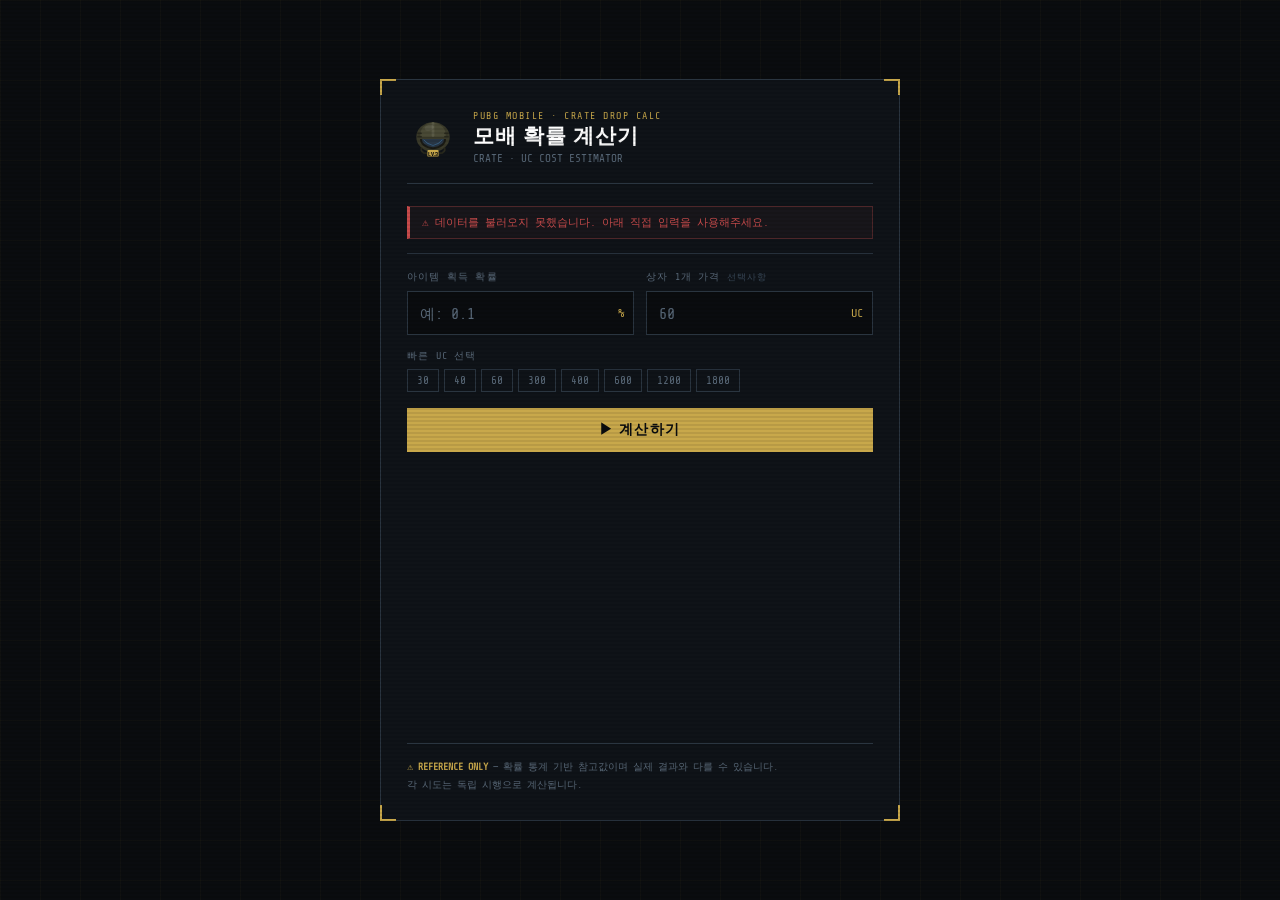
<file: index 4.html>
<!DOCTYPE html>
<html lang="ko">
<head>
  <meta charset="UTF-8">
  <meta name="viewport" content="width=device-width, initial-scale=1.0">
  <title>모배 확률 계산기</title>
  <link href="https://fonts.googleapis.com/css2?family=Share+Tech+Mono&family=Rajdhani:wght@400;600;700&display=swap" rel="stylesheet">
  <style>
    :root {
      --bg:      #0a0c0f;
      --panel:   #0f1318;
      --border:  #2a3540;
      --accent:  #c8a84b;
      --accent2: #4b8fc8;
      --text:    #d4dde6;
      --dim:     #5a6a7a;
      --danger:  #c84b4b;
      --green:   #4bc87a;
      --red:     #e05c5c;
      --mono:    'Share Tech Mono', monospace;
      --sans:    'Rajdhani', sans-serif;
    }
    *, *::before, *::after { box-sizing: border-box; margin: 0; padding: 0; }

    body {
      background: var(--bg);
      color: var(--text);
      font-family: var(--sans);
      min-height: 100vh;
      display: flex;
      align-items: center;
      justify-content: center;
      padding: 28px 0;
    }
    body::before {
      content: '';
      position: fixed; inset: 0;
      background-image:
        linear-gradient(rgba(200,168,75,.04) 1px, transparent 1px),
        linear-gradient(90deg, rgba(200,168,75,.04) 1px, transparent 1px);
      background-size: 40px 40px;
      pointer-events: none;
    }
    body::after {
      content: '';
      position: fixed; inset: 0;
      background: repeating-linear-gradient(0deg, transparent, transparent 2px, rgba(0,0,0,.08) 2px, rgba(0,0,0,.08) 4px);
      pointer-events: none;
    }

    .panel {
      position: relative;
      width: min(520px, 96vw);
      background: var(--panel);
      border: 1px solid var(--border);
      padding: 30px 26px 26px;
      animation: fadeIn .5s ease;
    }
    .panel::before, .panel::after,
    .panel .cbl, .panel .cbr {
      content: '';
      position: absolute;
      width: 16px; height: 16px;
      border-color: var(--accent);
      border-style: solid;
    }
    .panel::before { top:-1px;    left:-1px;   border-width: 2px 0 0 2px; }
    .panel::after  { top:-1px;    right:-1px;  border-width: 2px 2px 0 0; }
    .panel .cbl    { bottom:-1px; left:-1px;   border-width: 0 0 2px 2px; }
    .panel .cbr    { bottom:-1px; right:-1px;  border-width: 0 2px 2px 0; }

    /* ── Header ── */
    .header {
      display: flex;
      align-items: center;
      gap: 14px;
      margin-bottom: 22px;
      padding-bottom: 18px;
      border-bottom: 1px solid var(--border);
    }
    .badge { font-family: var(--mono); font-size: 10px; letter-spacing: .15em; color: var(--accent); margin-bottom: 4px; }
    h1 { font-size: 21px; font-weight: 700; letter-spacing: .05em; color: #fff; line-height: 1.1; }
    .sub { font-family: var(--mono); font-size: 11px; color: var(--dim); margin-top: 3px; }

    /* ── Loading ── */
    .loading-bar {
      display: flex;
      align-items: center;
      gap: 10px;
      font-family: var(--mono);
      font-size: 11px;
      color: var(--accent);
      padding: 10px 0 14px;
    }
    .spinner {
      width: 14px; height: 14px;
      border: 2px solid var(--border);
      border-top-color: var(--accent);
      border-radius: 50%;
      animation: spin .7s linear infinite;
      flex-shrink: 0;
    }
    .load-err {
      font-family: var(--mono);
      font-size: 11px;
      color: var(--danger);
      padding: 8px 12px;
      border: 1px solid rgba(200,75,75,.3);
      border-left: 3px solid var(--danger);
      background: rgba(200,75,75,.05);
      margin-bottom: 14px;
      display: none;
    }
    .load-err.show { display: block; }

    /* ── Field label ── */
    .flabel {
      font-family: var(--mono);
      font-size: 10px;
      letter-spacing: .12em;
      color: var(--dim);
      text-transform: uppercase;
      margin-bottom: 7px;
    }

    /* ── Dropdowns ── */
    .select-wrap { position: relative; margin-bottom: 14px; }
    .select-wrap select {
      width: 100%;
      background: var(--bg);
      border: 1px solid var(--border);
      color: var(--text);
      font-family: var(--mono);
      font-size: 12px;
      padding: 11px 36px 11px 12px;
      outline: none;
      appearance: none;
      -webkit-appearance: none;
      cursor: pointer;
      transition: border-color .2s;
    }
    .select-wrap select:focus { border-color: var(--accent); }
    .select-wrap select:disabled { opacity: .35; cursor: not-allowed; }
    .select-arrow {
      position: absolute;
      right: 12px; top: 50%;
      transform: translateY(-50%);
      color: var(--accent);
      pointer-events: none;
      font-size: 10px;
    }
    .select-wrap select option { background: #141a22; }

    /* item option grade color dots */
    .grade-dot {
      display: inline-block;
      width: 7px; height: 7px;
      border-radius: 50%;
      margin-right: 4px;
    }

    /* ── Selected prob display ── */
    .prob-display {
      background: var(--bg);
      border: 1px solid var(--border);
      border-left: 3px solid var(--accent);
      padding: 10px 14px;
      margin-bottom: 14px;
      display: none;
      align-items: center;
      justify-content: space-between;
      gap: 8px;
    }
    .prob-display.show { display: flex; }
    .prob-left { flex: 1; min-width: 0; }
    .prob-label { font-family: var(--mono); font-size: 9px; color: var(--dim); letter-spacing: .1em; margin-bottom: 2px; }
    .prob-item  { font-family: var(--mono); font-size: 11px; color: var(--text); white-space: nowrap; overflow: hidden; text-overflow: ellipsis; }
    .prob-grade-badge {
      font-family: var(--mono);
      font-size: 10px;
      padding: 2px 7px;
      border-radius: 2px;
      flex-shrink: 0;
    }
    .prob-val-big { font-family: var(--mono); font-size: 22px; color: var(--accent); flex-shrink: 0; }

    /* ── Manual toggle ── */
    .manual-toggle {
      font-family: var(--mono);
      font-size: 10px;
      color: var(--dim);
      text-align: right;
      margin-bottom: 12px;
      cursor: pointer;
      text-decoration: underline;
      text-underline-offset: 2px;
      letter-spacing: .05em;
      user-select: none;
    }
    .manual-toggle:hover { color: var(--accent); }

    .manual-section { display: none; }
    .manual-section.show { display: block; }

    /* ── Text input ── */
    .input-wrap { position: relative; margin-bottom: 14px; }
    .input-wrap input {
      width: 100%;
      background: var(--bg);
      border: 1px solid var(--border);
      color: var(--text);
      font-family: var(--mono);
      font-size: 19px;
      padding: 10px 42px 10px 12px;
      outline: none;
      transition: border-color .2s;
      appearance: textfield;
      -moz-appearance: textfield;
    }
    .input-wrap input::-webkit-inner-spin-button,
    .input-wrap input::-webkit-outer-spin-button { -webkit-appearance: none; }
    .input-wrap input:focus { border-color: var(--accent); }
    .input-wrap input::placeholder { color: var(--dim); font-size: 15px; }
    .ulabel {
      position: absolute;
      right: 10px; top: 50%;
      transform: translateY(-50%);
      font-family: var(--mono);
      font-size: 12px;
      color: var(--accent);
      pointer-events: none;
    }

    /* ── Sep ── */
    .sep { border: none; border-top: 1px solid var(--border); margin: 4px 0 16px; }

    /* ── Chips ── */
    .chip-row { display: flex; flex-wrap: wrap; gap: 5px; margin-bottom: 16px; }
    .chip {
      font-family: var(--mono);
      font-size: 11px;
      padding: 4px 9px;
      border: 1px solid var(--border);
      background: transparent;
      color: var(--dim);
      cursor: pointer;
      transition: all .15s;
    }
    .chip:hover  { border-color: var(--accent); color: var(--accent); }
    .chip.active { border-color: var(--accent); background: rgba(200,168,75,.12); color: var(--accent); }

    /* ── Calc btn ── */
    .calc-btn {
      width: 100%;
      background: var(--accent);
      color: #0a0c0f;
      border: none;
      font-family: var(--sans);
      font-weight: 700;
      font-size: 14px;
      letter-spacing: .1em;
      text-transform: uppercase;
      padding: 13px;
      cursor: pointer;
      transition: background .15s, transform .1s;
      margin-bottom: 14px;
    }
    .calc-btn:hover  { background: #d9bc6e; }
    .calc-btn:active { transform: scale(.98); }
    .calc-btn:disabled { opacity: .35; cursor: not-allowed; transform: none; }

    /* ── Error ── */
    .error-msg { font-family: var(--mono); font-size: 11px; color: var(--danger); margin-bottom: 10px; display: none; }
    .error-msg.show { display: block; }

    /* ── Results ── */
    .results {
      opacity: 0;
      transform: translateY(6px);
      transition: opacity .3s, transform .3s;
    }
    .results.visible { opacity: 1; transform: none; }

    .res-header {
      display: grid;
      grid-template-columns: 70px 1fr 1fr;
      margin-bottom: 4px;
      padding: 0 2px;
    }
    .res-header span {
      font-family: var(--mono);
      font-size: 9px;
      letter-spacing: .12em;
      color: var(--dim);
      text-transform: uppercase;
    }
    .res-header span:nth-child(2),
    .res-header span:nth-child(3) { text-align: center; }

    .res-row {
      display: grid;
      grid-template-columns: 70px 1fr 1fr;
      border: 1px solid var(--border);
      border-left: 3px solid var(--accent2);
      background: var(--bg);
      margin-bottom: 6px;
      overflow: hidden;
    }
    .res-row.c-gold  { border-left-color: var(--accent); }
    .res-row.c-green { border-left-color: var(--green);  }
    .res-row.c-red   { border-left-color: var(--red);    }

    .res-label {
      padding: 10px 8px;
      border-right: 1px solid var(--border);
      display: flex;
      flex-direction: column;
      justify-content: center;
    }
    .res-label .pct  { font-family: var(--mono); font-size: 15px; color: #fff; font-weight: 700; line-height: 1; }
    .res-label .ptag { font-family: var(--mono); font-size: 9px; color: var(--dim); margin-top: 2px; }

    .res-cell {
      padding: 10px 10px;
      display: flex;
      flex-direction: column;
      justify-content: center;
      align-items: center;
      border-right: 1px solid var(--border);
    }
    .res-cell:last-child { border-right: none; }

    .cell-val {
      font-family: var(--mono);
      font-size: 17px;
      color: #fff;
      white-space: nowrap;
      overflow: hidden;
      text-overflow: ellipsis;
      max-width: 100%;
    }
    .cell-val .unit  { font-size: 11px; color: var(--dim); margin-left: 2px; }
    .cell-val .ucsym { font-size: 11px; color: var(--accent); margin-right: 2px; }
    .cell-sub { font-family: var(--mono); font-size: 9px; color: var(--dim); margin-top: 2px; }

    /* ── 100% note ── */
    .inf-note {
      font-family: var(--mono);
      font-size: 10px;
      color: var(--dim);
      background: rgba(224,92,92,.05);
      border: 1px solid rgba(224,92,92,.18);
      border-left: 3px solid var(--red);
      padding: 8px 12px;
      line-height: 1.8;
      margin-bottom: 6px;
      display: none;
    }
    .inf-note.show { display: block; }
    .inf-note b { color: #e8a0a0; }

    /* ── Freshness ── */
    .freshness {
      font-family: var(--mono);
      font-size: 9px;
      color: var(--dim);
      margin-bottom: 14px;
      display: none;
    }
    .freshness.show { display: flex; align-items: center; gap: 6px; }
    .freshness .dot { color: var(--green); }
    .freshness .cnt { color: var(--accent); }

    /* ── Notice ── */
    .notice {
      font-family: var(--mono);
      font-size: 10px;
      color: var(--dim);
      margin-top: 18px;
      padding-top: 14px;
      border-top: 1px solid var(--border);
      line-height: 1.8;
    }
    .notice b { color: var(--accent); }

    @media (max-width: 380px) {
      .res-row    { grid-template-columns: 58px 1fr 1fr; }
      .res-header { grid-template-columns: 58px 1fr 1fr; }
      .res-cell   { padding: 8px 6px; }
      .res-label  { padding: 8px 5px; }
      .res-label .pct { font-size: 13px; }
      .cell-val   { font-size: 14px; }
    }

    @keyframes fadeIn { from { opacity:0; transform:translateY(12px); } to { opacity:1; transform:none; } }
    @keyframes spin   { to { transform: rotate(360deg); } }
    @keyframes rowpulse {
      0%   { box-shadow: 0 0 0 0 rgba(200,168,75,.3); }
      70%  { box-shadow: 0 0 0 6px rgba(200,168,75,0); }
      100% { box-shadow: 0 0 0 0 rgba(200,168,75,0); }
    }
    .res-row.pulse { animation: rowpulse .4s ease; }
  </style>
</head>
<body>
<div class="panel">
  <div class="cbl"></div><div class="cbr"></div>

  <!-- Header -->
  <div class="header">
    <svg width="52" height="52" viewBox="0 0 56 56" fill="none">
      <ellipse cx="28" cy="27" rx="18" ry="16" fill="#3a3a2a"/>
      <path d="M14 29 Q14 38 28 40 Q42 38 42 29 Z" fill="#1a1a14"/>
      <path d="M16 29 Q16 36 28 38 Q40 36 40 29 Z" fill="#2a3a4a" opacity=".9"/>
      <path d="M18 30 Q22 35 28 36 Q34 35 38 30" stroke="#4b8fc8" stroke-width="1" fill="none" opacity=".5"/>
      <path d="M14 27 Q14 13 28 11 Q42 13 42 27 Z" fill="#4a4a36"/>
      <rect x="26.5" y="11" width="3" height="16" rx="1.5" fill="#5a5a46"/>
      <rect x="11" y="22" width="5" height="2" rx="1" fill="#2a2a1e"/>
      <rect x="11" y="25.5" width="5" height="2" rx="1" fill="#2a2a1e"/>
      <rect x="40" y="22" width="5" height="2" rx="1" fill="#2a2a1e"/>
      <rect x="40" y="25.5" width="5" height="2" rx="1" fill="#2a2a1e"/>
      <ellipse cx="24" cy="17" rx="5" ry="3" fill="white" opacity=".07" transform="rotate(-15 24 17)"/>
      <path d="M16 38 Q14 42 18 44 Q28 46 38 44 Q42 42 40 38" stroke="#2a2a1e" stroke-width="2" fill="none"/>
      <rect x="22" y="41" width="12" height="7" rx="1" fill="#c8a84b"/>
      <text x="28" y="47" text-anchor="middle" font-family="'Rajdhani',sans-serif" font-weight="700" font-size="6" fill="#0a0c0f">LV.3</text>
    </svg>
    <div>
      <div class="badge">PUBG MOBILE · CRATE DROP CALC</div>
      <h1>모배 확률 계산기</h1>
      <div class="sub">CRATE · UC COST ESTIMATOR</div>
    </div>
  </div>

  <!-- Loading -->
  <div class="loading-bar" id="loading">
    <div class="spinner"></div>
    <span>확률 데이터 불러오는 중...</span>
  </div>
  <div class="load-err" id="load-err">
    ⚠ 데이터를 불러오지 못했습니다. 아래 직접 입력을 사용해주세요.
  </div>

  <!-- Dropdown section -->
  <div id="dropdown-section" style="display:none">

    <div class="freshness" id="freshness">
      <span class="dot">●</span>
      <span>스프레드시트 연동 —</span>
      <span class="cnt" id="crate-count"></span>
      <span>개 상자 로드됨</span>
    </div>

    <div class="flabel">상자 선택</div>
    <div class="select-wrap">
      <select id="crate-select" onchange="onCrateChange()">
        <option value="">— 상자를 선택하세요 —</option>
      </select>
      <span class="select-arrow">▼</span>
    </div>

    <div class="flabel">아이템 선택</div>
    <div class="select-wrap">
      <select id="item-select" onchange="onItemChange()" disabled>
        <option value="">— 상자를 먼저 선택하세요 —</option>
      </select>
      <span class="select-arrow">▼</span>
    </div>

    <!-- 선택 확률 표시 -->
    <div class="prob-display" id="prob-display">
      <div class="prob-left">
        <div class="prob-label">ITEM DROP RATE</div>
        <div class="prob-item" id="prob-item-name"></div>
      </div>
      <div class="prob-grade-badge" id="prob-grade-badge"></div>
      <div class="prob-val-big" id="prob-val-display">—%</div>
    </div>

    <div class="manual-toggle" onclick="toggleManual()">✏ 직접 입력하기</div>
  </div>

  <!-- Manual input -->
  <div class="manual-section" id="manual-section">
    <div class="manual-toggle" id="back-btn" onclick="toggleManual()" style="display:none">◂ 상자 선택으로 돌아가기</div>
  </div>

  <div class="sep"></div>

  <!-- 확률 + UC 나란히 -->
  <div style="display:grid; grid-template-columns:1fr 1fr; gap:12px; margin-bottom:14px;">
    <div>
      <div class="flabel">아이템 획득 확률</div>
      <div class="input-wrap" style="margin-bottom:0">
        <input type="number" id="probability" placeholder="예: 0.1" min="0.0001" max="100" step="any"
               onkeydown="if(event.key==='Enter') calculate()">
        <span class="ulabel">%</span>
      </div>
    </div>
    <div>
      <div class="flabel">상자 1개 가격 <span style="color:#3a4a5a;font-size:9px">선택사항</span></div>
      <div class="input-wrap" style="margin-bottom:0">
        <input type="number" id="uc-price" placeholder="60" min="1" step="1"
               onkeydown="if(event.key==='Enter') calculate()"
               oninput="syncChips()">
        <span class="ulabel">UC</span>
      </div>
    </div>
  </div>
  <div class="flabel" style="margin-bottom:6px">빠른 UC 선택</div>
  <div class="chip-row">
    <button type="button" class="chip" onclick="setUC(30)">30</button>
    <button type="button" class="chip" onclick="setUC(40)">40</button>
    <button type="button" class="chip" onclick="setUC(60)">60</button>
    <button type="button" class="chip" onclick="setUC(300)">300</button>
    <button type="button" class="chip" onclick="setUC(400)">400</button>
    <button type="button" class="chip" onclick="setUC(600)">600</button>
    <button type="button" class="chip" onclick="setUC(1200)">1200</button>
    <button type="button" class="chip" onclick="setUC(1800)">1800</button>
  </div>

  <button type="button" class="calc-btn" id="calc-btn" onclick="calculate()" disabled>▶ 계산하기</button>
  <div class="error-msg" id="error">⚠ 올바른 확률을 입력하세요 (0 초과 ~ 100 이하)</div>

  <!-- Results -->
  <div class="results" id="results">
    <div class="res-header">
      <span>구간</span>
      <span>📦 시도 횟수</span>
      <span>💸 UC 소비</span>
    </div>
    <div class="res-row c-gold" id="row-avg">
      <div class="res-label"><div class="pct">평균</div><div class="ptag">EXPECTED</div></div>
      <div class="res-cell"><div class="cell-val" id="val-avg">—<span class="unit">회</span></div><div class="cell-sub">기댓값</div></div>
      <div class="res-cell" id="uc-avg"><div class="cell-val" style="color:var(--dim);font-size:13px">—</div><div class="cell-sub">가격 미입력</div></div>
    </div>
    <div class="res-row" id="row-50">
      <div class="res-label"><div class="pct">50%</div><div class="ptag">MEDIAN</div></div>
      <div class="res-cell"><div class="cell-val" id="val-50">—<span class="unit">회</span></div><div class="cell-sub">2번 중 1번</div></div>
      <div class="res-cell" id="uc-50"><div class="cell-val" style="color:var(--dim);font-size:13px">—</div><div class="cell-sub">가격 미입력</div></div>
    </div>
    <div class="res-row c-green" id="row-90">
      <div class="res-label"><div class="pct">90%</div><div class="ptag">HIGH</div></div>
      <div class="res-cell"><div class="cell-val" id="val-90">—<span class="unit">회</span></div><div class="cell-sub">10번 중 9번</div></div>
      <div class="res-cell" id="uc-90"><div class="cell-val" style="color:var(--dim);font-size:13px">—</div><div class="cell-sub">가격 미입력</div></div>
    </div>
    <div class="res-row c-red" id="row-99">
      <div class="res-label"><div class="pct">99%</div><div class="ptag">≈100%</div></div>
      <div class="res-cell"><div class="cell-val" id="val-99">—<span class="unit">회</span></div><div class="cell-sub">100번 중 99번</div></div>
      <div class="res-cell" id="uc-99"><div class="cell-val" style="color:var(--dim);font-size:13px">—</div><div class="cell-sub">가격 미입력</div></div>
    </div>
    <div class="inf-note" id="inf-note">
      <b>💡 100%는 왜 없나요?</b><br>
      확률 게임에서 "반드시 나온다"는 보장은 없어요.<br>
      99% 행은 <b>저 횟수만큼 열면 100번 중 99번은 이미 나왔을 기준</b>이에요.<br>
      현실적인 목표치로 참고하세요!
    </div>
  </div>

  <div class="notice">
    <b>⚠ REFERENCE ONLY</b> — 확률 통계 기반 참고값이며 실제 결과와 다를 수 있습니다.<br>
    각 시도는 독립 시행으로 계산됩니다.
  </div>
</div>

<script>
  const SHEET_ID = '1K2Q4loa65fnmIWM70UW4BA_bs894VUIBClE6gqUHOMU';
  const CSV_URL  = `https://docs.google.com/spreadsheets/d/${SHEET_ID}/gviz/tq?tqx=out:csv`;
  const PRESETS  = [30, 40, 60, 300, 400, 600, 1200, 1800];

  // 등급별 색상 매핑
  const GRADE_COLORS = {
    '레드':   { bg: 'rgba(220,60,60,.15)',  text: '#e07070', border: 'rgba(220,60,60,.4)'  },
    '핑크':   { bg: 'rgba(220,100,180,.15)',text: '#e090d0', border: 'rgba(220,100,180,.4)'},
    '퍼플':   { bg: 'rgba(150,80,220,.15)', text: '#b090e0', border: 'rgba(150,80,220,.4)' },
    '블루':   { bg: 'rgba(60,120,220,.15)', text: '#70a0e0', border: 'rgba(60,120,220,.4)' },
    '그린':   { bg: 'rgba(60,180,100,.15)', text: '#70c080', border: 'rgba(60,180,100,.4)' },
  };

  let sheetData    = {};   // { 상자명: [{item, grade, prob}, ...] }
  let isManual     = false;
  let selectedProb = null;
  let dataLoaded   = false;

  /* ══ CSV 로드 ══ */
  async function loadSheet() {
    try {
      const res = await fetch(CSV_URL);
      if (!res.ok) throw new Error('fetch failed');
      const text = await res.text();
      parseSheet(text);
      document.getElementById('loading').style.display = 'none';
      document.getElementById('dropdown-section').style.display = 'block';
      document.getElementById('freshness').classList.add('show');
      document.getElementById('crate-count').textContent = Object.keys(sheetData).length;
      dataLoaded = true;
    } catch (e) {
      document.getElementById('loading').style.display = 'none';
      document.getElementById('load-err').classList.add('show');
      showManual(true);
    }
  }

  /* ══ CSV 파싱 ══
     시트 구조:
       - 섹션 헤더: 첫 컬럼에 "■..." 포함
       - 컬럼 헤더: 아이템 명(KR), 아이템 명(EN), 등급 색상, 확률
       - 데이터 행: 아이템명KR, 아이템명EN, 등급, 확률%
       - 총합 행: "총합" 텍스트
  ══ */
  function parseSheet(text) {
    const rows = csvToRows(text);
    sheetData  = {};

    // 컬럼 헤더 키워드
    const HEADER_KEYWORDS = ['아이템', '등급', '확률', 'item', 'rate', 'grade'];
    const SKIP_KEYWORDS   = ['총합', '합계', '100.00', '100%'];

    let currentCrate = null;
    const crateOrder = []; // 순서 보존용

    for (const cols of rows) {
      const c0 = (cols[0] || '').trim();
      const c1 = (cols[1] || '').trim();
      const c2 = (cols[2] || '').trim();
      const c3 = (cols[3] || '').trim();

      if (!c0 && !c1 && !c2 && !c3) continue; // 빈 행

      // ① 섹션 헤더 감지: "■" 포함 또는 뒤따르는 컬럼이 비어있을 때
      const hasSectionMark = c0.includes('■') || c0.includes('□') || c0.includes('◆');
      // 첫 번째 컬럼만 채워져 있고 나머지는 비거나 날짜/타이틀 형태면 섹션 헤더로 간주
      const looksLikeHeader = hasSectionMark ||
        (c0 && !c1 && !c3 && !c0.includes('%') && c0.length > 3);

      if (looksLikeHeader && !c3.includes('%') && isNaN(parseFloat(c3.replace('%', '')))) {
        // 상자 이름 정제: "■앤디 캐릭터 상자 6.14(일) 11:00~" → "앤디 캐릭터 상자 6.14(일)"
        let crateName = c0
          .replace(/[■□◆◇▣▷◎●]/g, '')
          .replace(/\s+/g, ' ')
          .trim();
        // 날짜 뒤 시간 제거 ("11:00~" 등)
        crateName = crateName.replace(/\s*\d{1,2}:\d{2}~?\s*$/, '').trim();
        // "~" 뒤 잡것 제거
        crateName = crateName.replace(/~\s*$/, '').trim();

        if (crateName) {
          currentCrate = crateName;
          if (!sheetData[currentCrate]) {
            sheetData[currentCrate] = [];
            crateOrder.push(currentCrate);
          }
        }
        continue;
      }

      // ② 컬럼 헤더 행 스킵
      const lower = c0.toLowerCase();
      if (HEADER_KEYWORDS.some(k => lower.includes(k))) continue;

      // ③ 총합 행 스킵
      if (SKIP_KEYWORDS.some(k => c0.includes(k) || c1.includes(k) || c3.includes(k))) continue;

      // ④ 데이터 행 — 확률 파싱 (컬럼3 또는 컬럼4)
      if (!currentCrate) continue;

      // 4컬럼 구조: [KR, EN, 등급, 확률]
      let probRaw = c3;
      let grade   = c2;
      let itemKR  = c0;

      // 확률이 c3에 없으면 c2에서 시도 (3컬럼 구조 대비)
      if (!probRaw && c2) { probRaw = c2; grade = ''; }

      const probNum = parseFloat(probRaw.replace('%', '').trim());
      if (isNaN(probNum) || probNum <= 0) continue;
      // 총합(100%) 스킵
      if (probNum >= 100) continue;

      sheetData[currentCrate].push({ item: itemKR, grade, prob: probNum });
    }

    // 최신 상자가 위에 오도록 역순으로 드롭다운 구성
    populateCrates(crateOrder.reverse());
  }

  /* ══ CSV → 2D 배열 (따옴표 처리 포함) ══ */
  function csvToRows(text) {
    const rows = [];
    const lines = text.split('\n');
    for (const line of lines) {
      const cols = [];
      let cur = '', inQ = false;
      for (let i = 0; i < line.length; i++) {
        const ch = line[i];
        if (ch === '"') { inQ = !inQ; continue; }
        if (ch === ',' && !inQ) { cols.push(cur.trim()); cur = ''; continue; }
        cur += ch;
      }
      cols.push(cur.trim());
      rows.push(cols);
    }
    return rows;
  }

  /* ══ 드롭다운 구성 ══ */
  function populateCrates(orderedKeys) {
    const sel = document.getElementById('crate-select');
    sel.innerHTML = '<option value="">— 상자를 선택하세요 —</option>';
    for (const crate of orderedKeys) {
      if (!sheetData[crate] || sheetData[crate].length === 0) continue;
      const opt = document.createElement('option');
      opt.value = crate;
      opt.textContent = crate;
      sel.appendChild(opt);
    }
  }

  function onCrateChange() {
    const crate   = document.getElementById('crate-select').value;
    const itemSel = document.getElementById('item-select');
    itemSel.innerHTML = '<option value="">— 아이템을 선택하세요 —</option>';
    selectedProb = null;
    hideProbDisplay();
    document.getElementById('calc-btn').disabled = true;

    if (!crate) { itemSel.disabled = true; return; }

    const items = sheetData[crate] || [];
    // 등급 순 정렬: 레드 > 핑크 > 퍼플 > 블루 > 그린 > 기타
    const gradeOrder = ['레드', '핑크', '퍼플', '블루', '그린'];
    const sorted = [...items].sort((a, b) => {
      const ai = gradeOrder.indexOf(a.grade);
      const bi = gradeOrder.indexOf(b.grade);
      if (ai === bi) return a.prob - b.prob; // 같은 등급이면 확률 낮은 순
      return (ai === -1 ? 99 : ai) - (bi === -1 ? 99 : bi);
    });

    for (const { item, grade, prob } of sorted) {
      const opt = document.createElement('option');
      opt.value = JSON.stringify({ prob, grade, item });
      const gradeTag = grade ? `[${grade}] ` : '';
      opt.textContent = `${gradeTag}${item}  (${prob}%)`;
      itemSel.appendChild(opt);
    }
    itemSel.disabled = false;
  }

  function onItemChange() {
    const sel = document.getElementById('item-select');
    if (!sel.value) {
      hideProbDisplay();
      selectedProb = null;
      document.getElementById('calc-btn').disabled = true;
      return;
    }
    const { prob, grade, item } = JSON.parse(sel.value);
    selectedProb = prob;

    // 확률 표시
    document.getElementById('prob-val-display').textContent = `${prob}%`;
    document.getElementById('prob-item-name').textContent   = item;

    // 등급 뱃지 색상
    const badge = document.getElementById('prob-grade-badge');
    const gc = GRADE_COLORS[grade];
    if (gc) {
      badge.textContent = grade;
      badge.style.cssText = `background:${gc.bg};color:${gc.text};border:1px solid ${gc.border}`;
    } else {
      badge.textContent = grade || '';
      badge.style.cssText = '';
    }

    document.getElementById('prob-display').classList.add('show');
    document.getElementById('calc-btn').disabled = false;
  }

  function hideProbDisplay() {
    document.getElementById('prob-display').classList.remove('show');
  }

  /* ══ 직접 입력 토글 ══ */
  function toggleManual() {
    isManual = !isManual;
    showManual(isManual);
  }
  function showManual(on) {
    isManual = on;
    document.getElementById('manual-section').classList.toggle('show', on);
    const backBtn = document.getElementById('back-btn');
    if (on) {
      document.getElementById('calc-btn').disabled = false;
      if (dataLoaded) backBtn.style.display = 'block';
    } else {
      backBtn.style.display = 'none';
      document.getElementById('calc-btn').disabled = (selectedProb === null);
    }
  }

  /* ══ UC ══ */
  function setUC(val) {
    document.getElementById('uc-price').value = val;
    syncChips();
    if (document.getElementById('results').classList.contains('visible')) calculate();
  }
  function syncChips() {
    const v = parseInt(document.getElementById('uc-price').value);
    document.querySelectorAll('.chip').forEach((c, i) => {
      c.classList.toggle('active', PRESETS[i] === v);
    });
  }

  /* ══ 계산 ══ */
  function calculate() {
    const error   = document.getElementById('error');
    const results = document.getElementById('results');

    const rawP = isManual
      ? parseFloat(document.getElementById('probability').value)
      : selectedProb;

    const p = rawP / 100;
    if (!rawP || isNaN(p) || p <= 0 || p > 1) {
      error.classList.add('show');
      results.classList.remove('visible');
      return;
    }
    error.classList.remove('show');

    const ucPrice = parseFloat(document.getElementById('uc-price').value);
    const hasUC   = ucPrice > 0 && !isNaN(ucPrice);

    if (p >= 1) {
      ['avg','50','90','99'].forEach(k => setRow(k, 1, ucPrice, hasUC));
    } else {
      setRow('avg', Math.ceil(1 / p),                               ucPrice, hasUC);
      setRow('50',  Math.ceil(Math.log(0.5)  / Math.log(1 - p)),   ucPrice, hasUC);
      setRow('90',  Math.ceil(Math.log(0.10) / Math.log(1 - p)),   ucPrice, hasUC);
      setRow('99',  Math.ceil(Math.log(0.01) / Math.log(1 - p)),   ucPrice, hasUC);
    }

    document.getElementById('inf-note').classList.add('show');
    results.classList.add('visible');
  }

  function setRow(key, count, ucPrice, hasUC) {
    document.getElementById(`val-${key}`).innerHTML =
      `${count.toLocaleString()}<span class="unit">회</span>`;

    const ucCell = document.getElementById(`uc-${key}`);
    if (hasUC) {
      const total = Math.round(count * ucPrice);
      ucCell.innerHTML = `
        <div class="cell-val"><span class="ucsym">UC </span>${total.toLocaleString()}</div>
        <div class="cell-sub">${ucPrice.toLocaleString()} × ${count.toLocaleString()}</div>`;
    } else {
      ucCell.innerHTML = `
        <div class="cell-val" style="color:var(--dim);font-size:13px">—</div>
        <div class="cell-sub">가격 미입력</div>`;
    }

    const row = document.getElementById(`row-${key}`);
    row.classList.remove('pulse');
    void row.offsetWidth;
    row.classList.add('pulse');
  }

  // 시작
  loadSheet();
</script>
</body>
</html>
</file>
